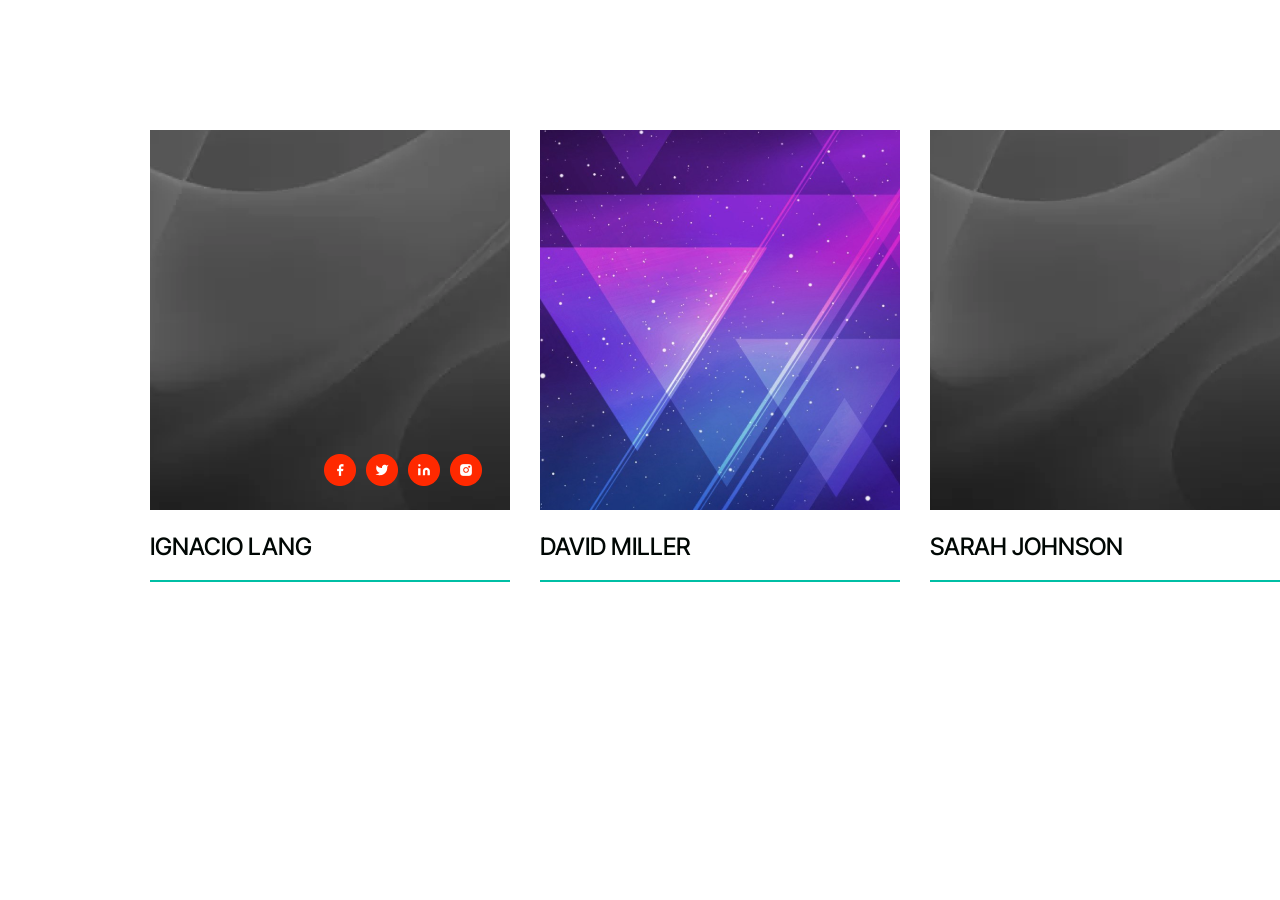
<file: background.html>
<!DOCTYPE html>
<html lang="en">
<head>
    <meta charset="UTF-8">
    <meta name="viewport" content="width=device-width, initial-scale=1.0">
    <title>Document</title>
    <link rel="stylesheet" href="background.css">
    <link rel="preconnect" href="https://fonts.googleapis.com">
    <link rel="preconnect" href="https://fonts.gstatic.com" crossorigin>
    <link href="https://fonts.googleapis.com/css2?family=Inter+Tight:ital,wght@0,100..900;1,100..900&family=Montserrat:ital,wght@0,100..900;1,100..900&family=Noto+Sans:ital,wght@0,100..900;1,100..900&family=Roboto:ital,wght@0,100..900;1,100..900&display=swap" rel="stylesheet">
</head>
<body>
    <div class="container">
        <div class="backgrounds">
            <figure class="background">
	            <img class="background__image" src="1.png" alt="Абстрактный серый фон">
	            <figcaption class="background__author">Ignacio Lang</figcaption>
            </figure>
            <figure class="background">
	            <img class="background__image" src="2.png" alt="Фиолетовый фон с треугольниками">
	            <figcaption class="background__author">David Miller</figcaption>
            </figure>
            <figure class="background">
	            <img class="background__image" src="3.png" alt="Абстрактный серый фон">
	            <figcaption class="background__author">Sarah Johnson</figcaption>
            </figure>
        </div>
    </div>
</body>
</html>
</file>
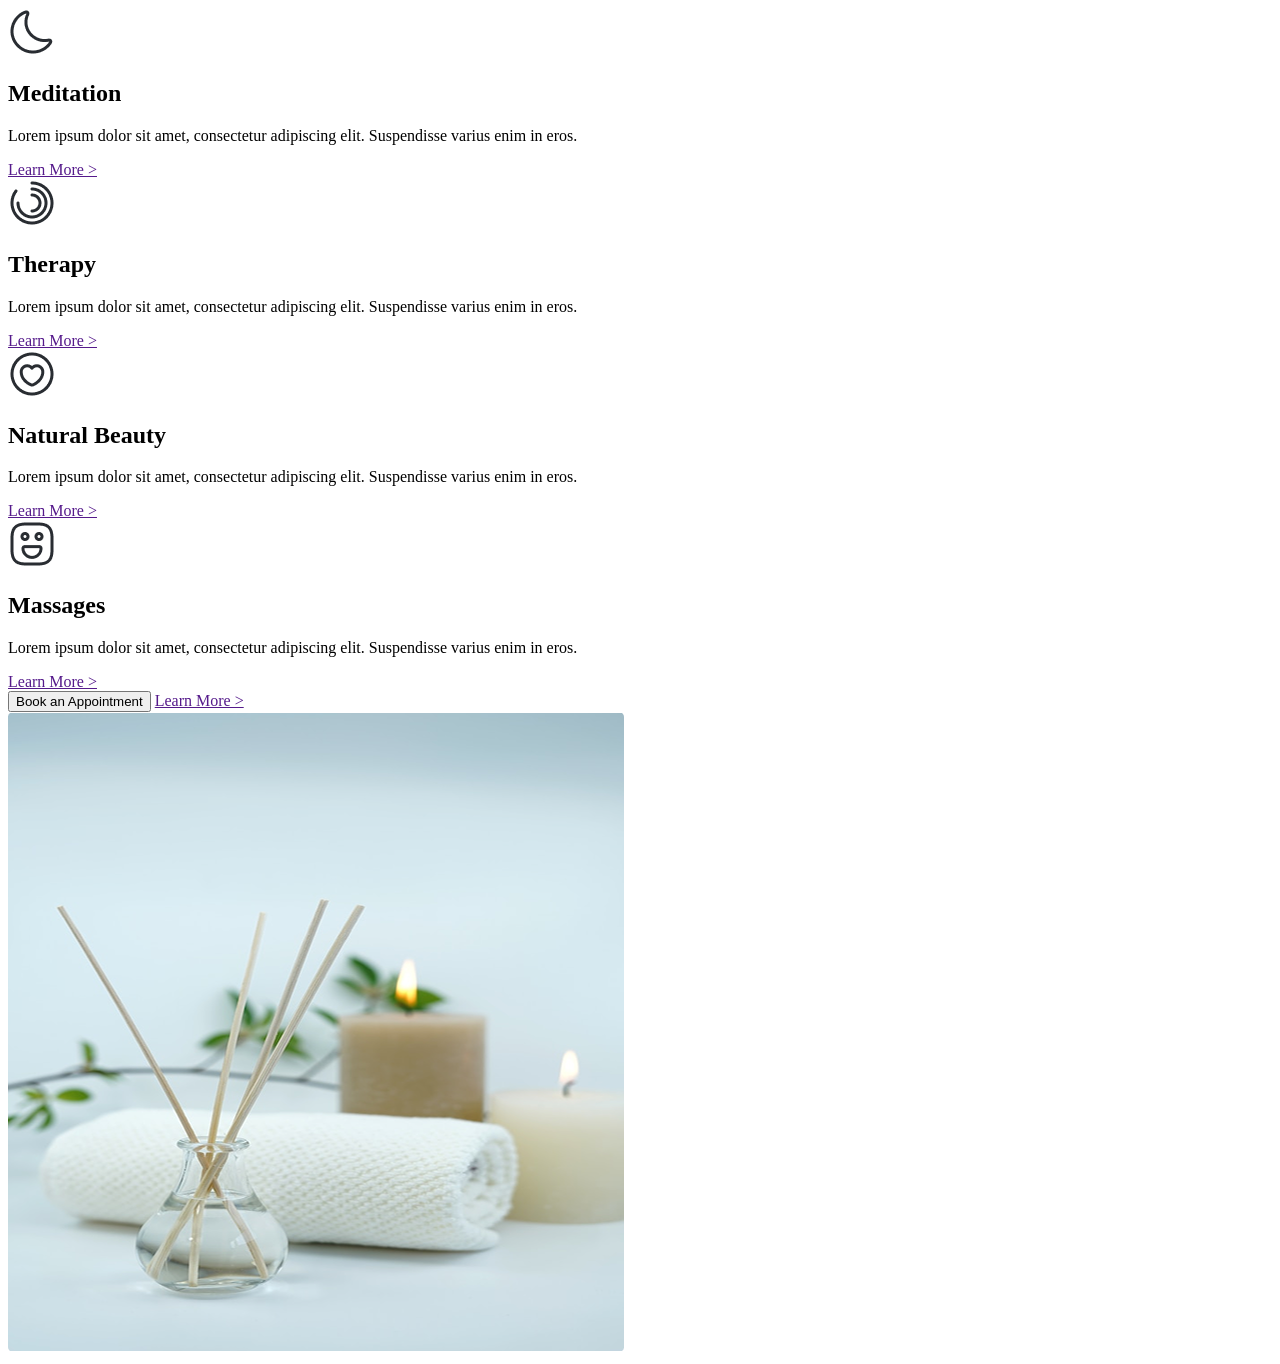
<file: block1.html>
<!DOCTYPE html>
<html lang="en">
<head>
    <meta charset="UTF-8">
    <meta name="viewport" content="width=device-width, initial-scale=1.0">
    <title>Document</title>
</head>
<body>
    <div class="main">
        <div class="main__advantages">
            <section class="advantage">
                <img src="moon.png" alt="moon" class="advantage__image">
                <h1 class="advantage__name">Meditation</h1>
                <p class="advantage__description">Lorem ipsum dolor sit amet, consectetur adipiscing elit. Suspendisse varius enim in eros.</p>
                <a href="" class="link__more">Learn More ></a></section>
            <section>
                <img src="chart.png" alt="chart" class="advantage__image">
                <h1 class="advantage__name">Therapy</h1>
                <p class="advantage__description">Lorem ipsum dolor sit amet, consectetur adipiscing elit. Suspendisse varius enim in eros.</p>
                <a href="" class="link__more">Learn More ></a></section>
            <section>
                <img src="heart-circle.png" alt="heart circle" class="advantage__image">
                <h1 class="advantage__name">Natural Beauty</h1>
                <p class="advantage__description">Lorem ipsum dolor sit amet, consectetur adipiscing elit. Suspendisse varius enim in eros.</p>
                <a href="" class="link__more">Learn More ></a></section>
            <section>
                <img src="emoji-happy.png" alt="emoji happy" class="advantage__image">
                <h1 class="advantage__name">Massages</h1>
                <p class="advantage__description">Lorem ipsum dolor sit amet, consectetur adipiscing elit. Suspendisse varius enim in eros.</p>
                <a href="" class="link__more">Learn More ></a></section>
        </div>
        <div class="main__book">
            <button class="book">Book an Appointment</button>
            <a href="" class="link__more">Learn More ></a></section>
        </div>
         <img src="Image.png" alt="coziness" class="main__image">
    </div>  
</body>
</html>
</file>
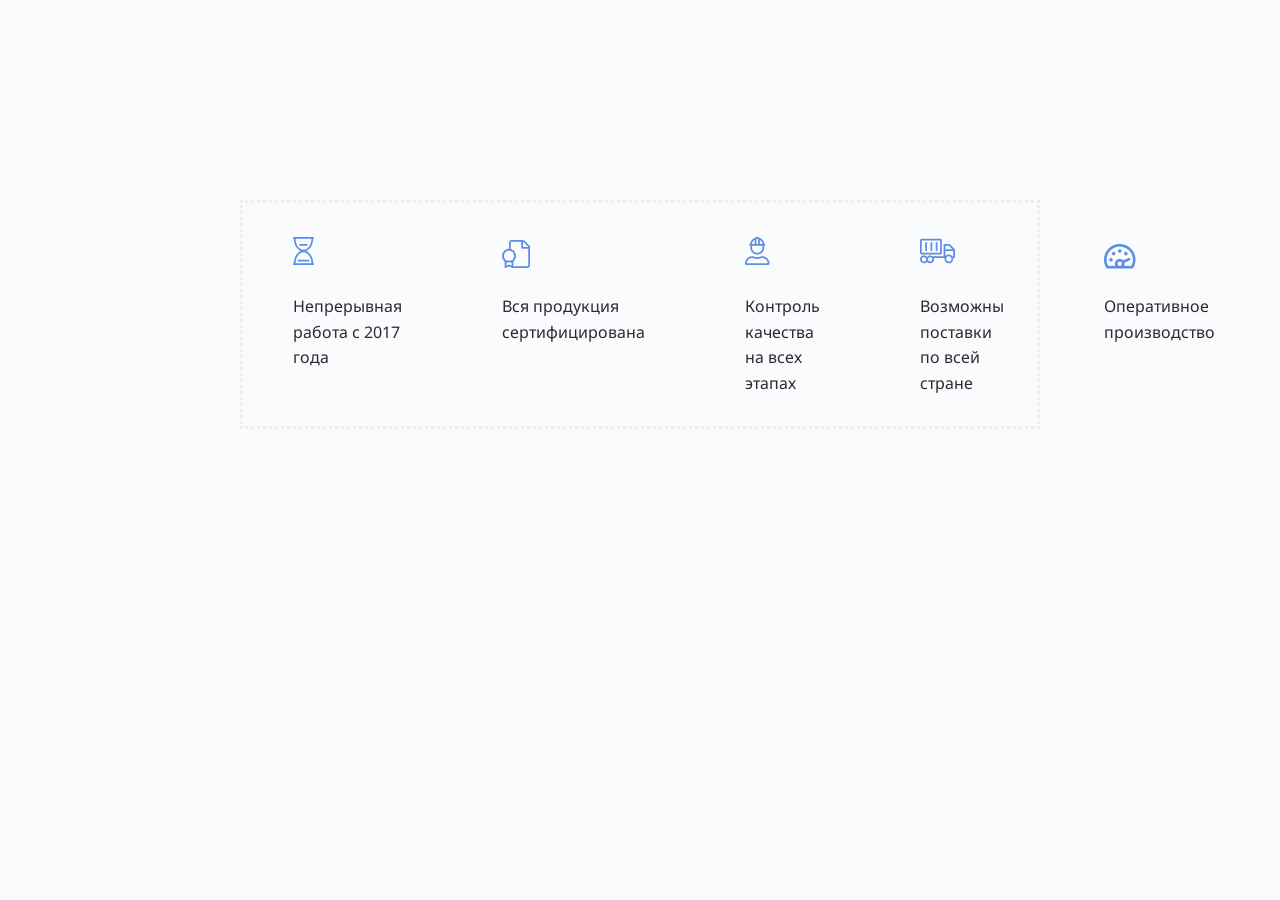
<file: flexbox.html>
<!DOCTYPE html>
<html lang="en">
<head>
    <meta charset="UTF-8">
    <meta name="viewport" content="width=device-width, initial-scale=1.0">
    <title>Document</title>
    <link rel="stylesheet" href="flexbox.css">
    <link rel="preconnect" href="https://fonts.googleapis.com">
<link rel="preconnect" href="https://fonts.gstatic.com" crossorigin>
<link href="https://fonts.googleapis.com/css2?family=Montserrat:ital,wght@0,100..900;1,100..900&family=Noto+Sans:ital,wght@0,100..900;1,100..900&display=swap" rel="stylesheet">
</head>
<body>
    <div class="advantages">
        <div class="container advantages__container">
            <ul class="advantages__descriptions">
                <li class="advantages__description">
                    <img class="advantage__img" src="Frame 36.png" alt="clock">
                    <p class="advantage__info">Непрерывная работа c 2017 года</p>
                </li>
                <li class="advantages__description">
                    <img class="advantage__img" src="Vector.png" alt="certificate">
                    <p class="advantage__info">Вся продукция сертифицирована</p>
                </li>
                <li class="advantages__description">
                    <img class="advantage__img" src="Frame 33.png" alt="worker">
                    <p class="advantage__info">Контроль качества на всех этапах</p>
                </li>
                <li class="advantages__description">
                    <img class="advantage__img" src="Frame 35.png" alt="car">
                    <p class="advantage__info">Возможны поставки по всей стране</p>
                </li>
                <li class="advantages__description">
                    <img class="advantage__img" src="Vector (1).png" alt="speedometer">
                    <p class="advantage__info">Оперативное производство</p>
                </li>
            </ul>
        </div>
    </div>
</body>
</html>
</file>
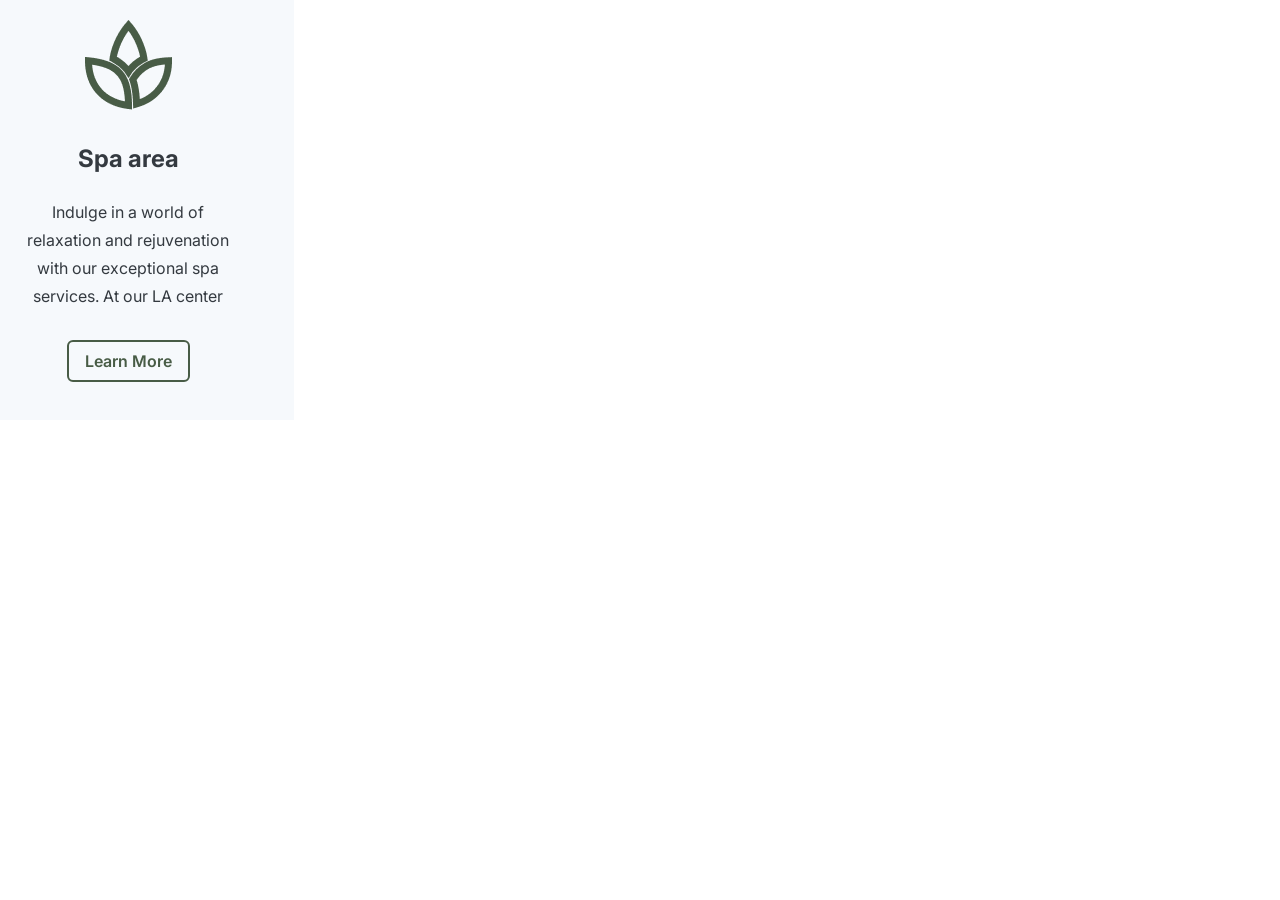
<file: fonts.html>
<!DOCTYPE html>
<html lang="en">
<head>
    <meta charset="UTF-8">
    <meta name="viewport" content="width=device-width, initial-scale=1.0">
    <title>Document</title>
    <link rel="stylesheet" href="fonts.css">
    <link rel="preconnect" href="https://fonts.googleapis.com">
    <link rel="preconnect" href="https://fonts.gstatic.com" crossorigin>
    <link href="https://fonts.googleapis.com/css2?family=Inter:ital,opsz,wght@0,14..32,100..900;1,14..32,100..900&display=swap" rel="stylesheet">
</head>
<body>
    <div class="advertising">
        <div class="container advertising__container">
            <img class="advertising__img" src="material-symbols_spa.png" alt="lotos">
            <h2 class="advertising__title">Spa area</h2>
            <p class="advertising__info">Indulge in a world of relaxation and rejuvenation with our exceptional spa services. At our LA center</p>
            <a class="advertising__link" href="#">Learn More</a>
        </div>
    </div>
</body>
</html>
</file>
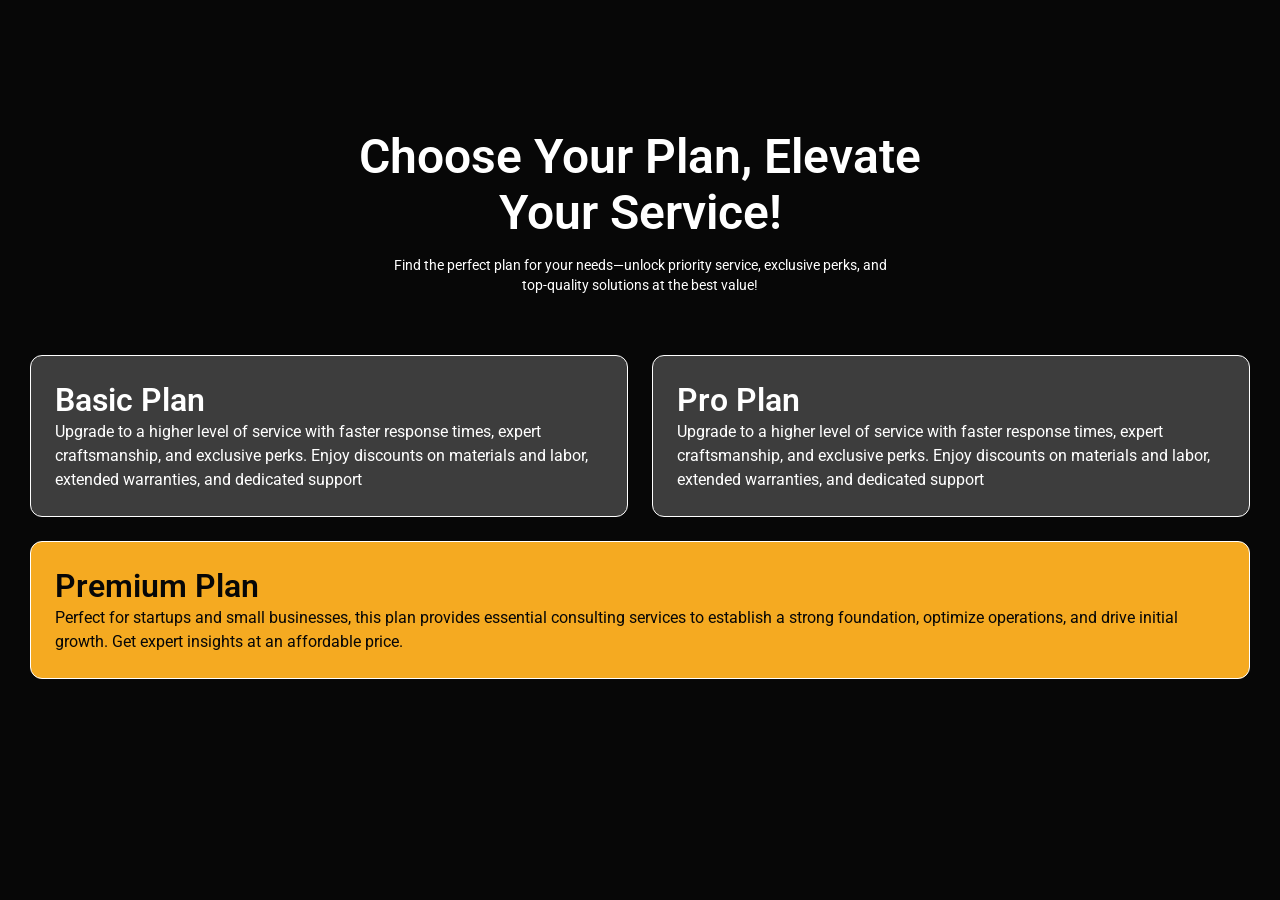
<file: grid.html>
<!DOCTYPE html>
<html lang="en">
<head>
    <meta charset="UTF-8">
    <meta name="viewport" content="width=device-width, initial-scale=1.0">
    <title>Document</title>
    <link rel="stylesheet" href="grid.css">
    <link rel="preconnect" href="https://fonts.googleapis.com">
    <link rel="preconnect" href="https://fonts.gstatic.com" crossorigin>
    <link href="https://fonts.googleapis.com/css2?family=Montserrat:ital,wght@0,100..900;1,100..900&family=Noto+Sans:ital,wght@0,100..900;1,100..900&family=Roboto:ital,wght@0,100..900;1,100..900&display=swap" rel="stylesheet">
</head>
<body>
    <section class="plans">
    <div class="container plans__container">
        <div class="info__plans">
            <h2 class="title__plans">Choose Your Plan, Elevate Your Service!</h2>
            <p class="text__plans">Find the perfect plan for your needs—unlock priority service, 
                exclusive perks, and top-quality solutions at the best value!</p>
        </div>
        <div class="plans__type">
                <div class="plan__econom">
                    <h3 class="plan__type">Basic Plan</h3>
                    <p class="plan__description">Upgrade to a higher level of service with faster response times, expert craftsmanship, 
                    and exclusive perks. Enjoy discounts on materials and labor, extended warranties, and dedicated support </p>
                </div>
                <div class="plan__econom">
                    <h3 class="plan__type">Pro Plan</h3>
                    <p class="plan__description">Upgrade to a higher level of service with faster response times, expert craftsmanship, 
                    and exclusive perks. Enjoy discounts on materials and labor, extended warranties, and dedicated support </p>
                </div>
            <div class="plan__premium">
                <h3 class="plan__type">Premium Plan</h3>
                <p class="plan__description">Perfect for startups and small businesses, this plan provides essential consulting services to establish a strong foundation, 
                optimize operations, and drive initial growth. Get expert insights at an affordable price.</p>
            </div>
        </div>
    </div>
    </section>
</body>
</html>
</file>
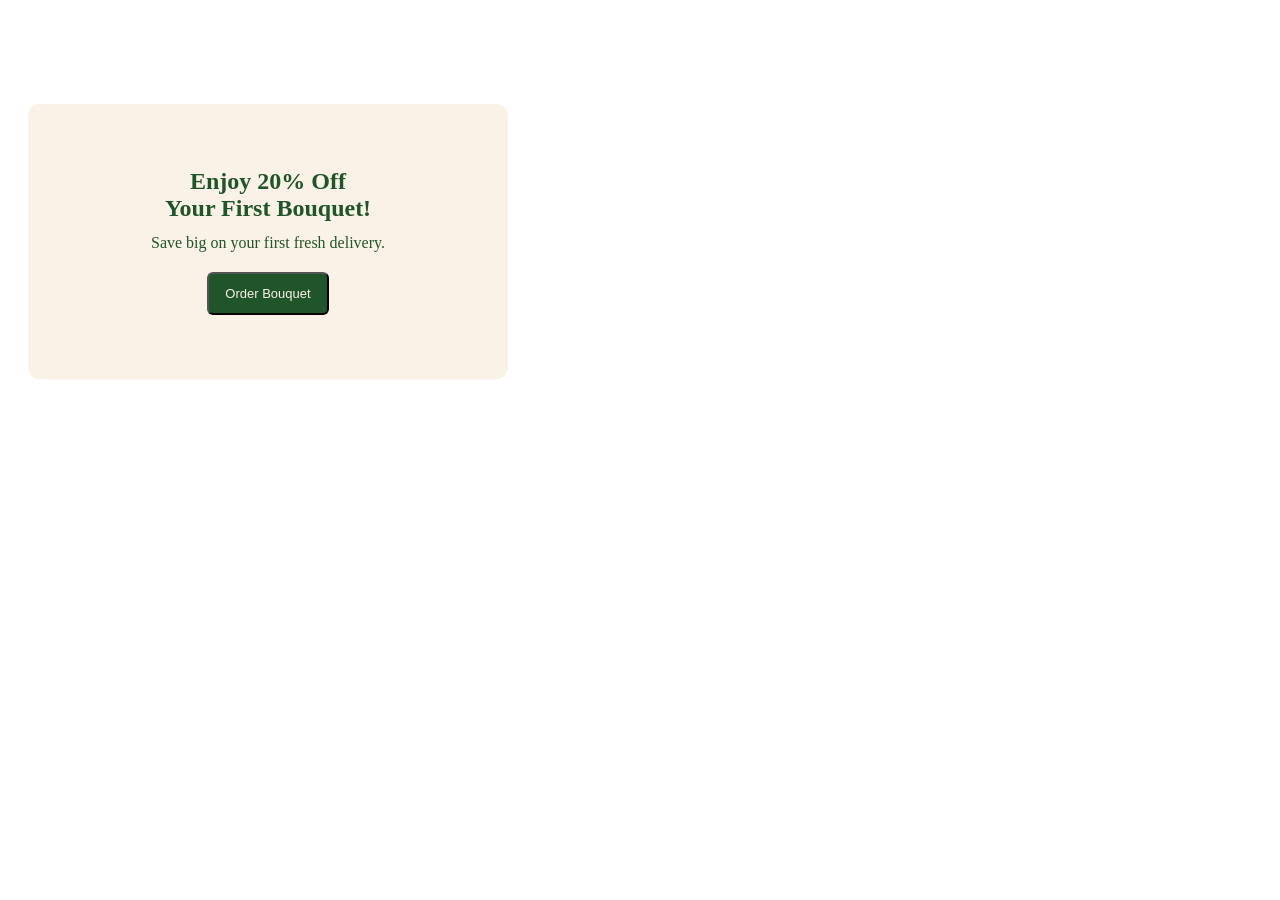
<file: hometask_css.html>
<!DOCTYPE html>
<html lang="en">
<head>
    <meta charset="UTF-8">
    <meta name="viewport" content="width=device-width, initial-scale=1.0">
    <title>Document</title>
    <link rel="stylesheet" href="./hometask_css.css">
</head>
<body>
    <div>
        <h1>Enjoy 20% Off <br>Your First Bouquet!</h1>
        <p>Save big on your first fresh delivery.</p>
        <button>Order Bouquet</button>
    </div>  
</body>
</html>
</file>
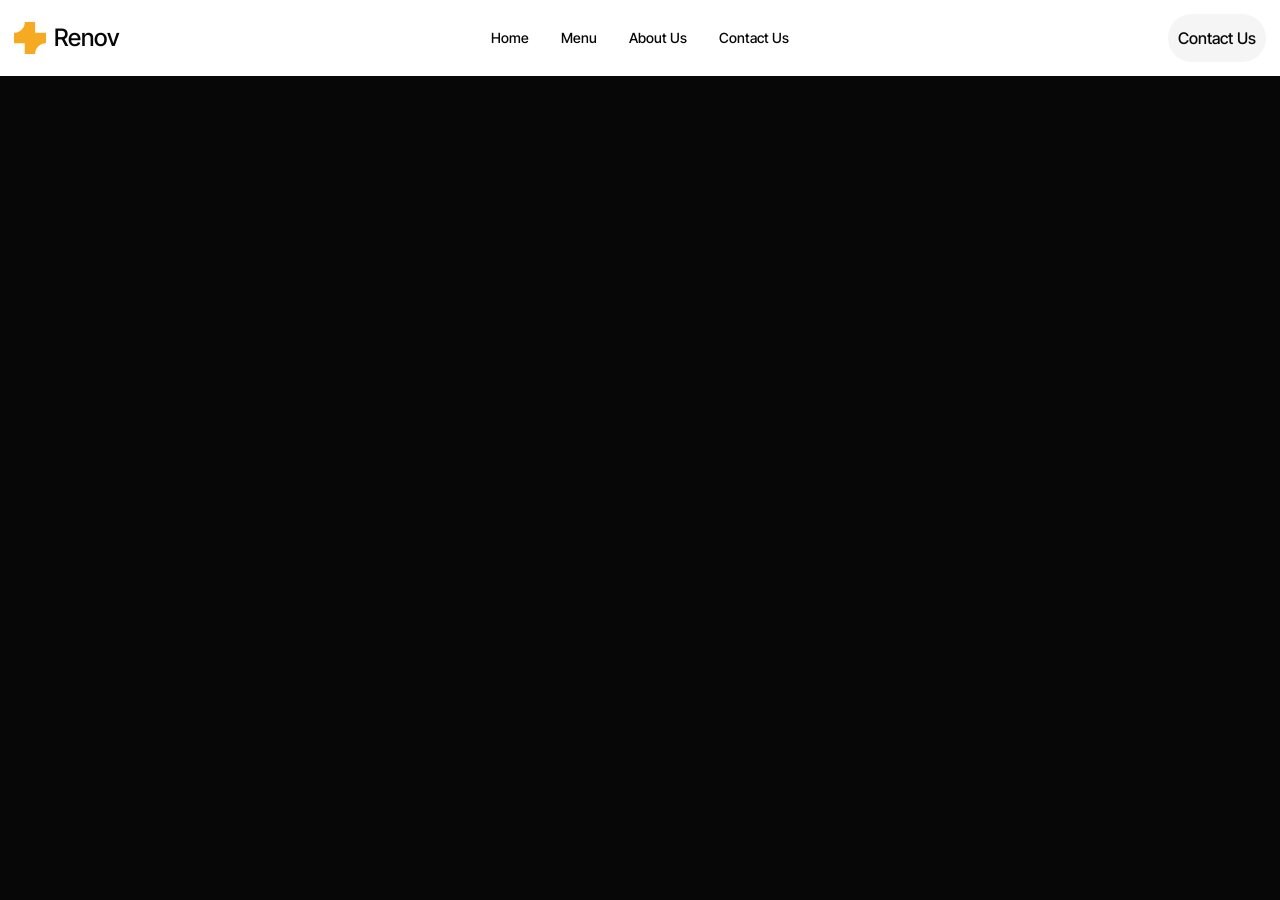
<file: Position.html>
<!DOCTYPE html>
<html lang="en">
<head>
    <meta charset="UTF-8">
    <meta name="viewport" content="width=device-width, initial-scale=1.0">
    <title>Document</title>
    <link rel="stylesheet" href="Position.css">
    <link rel="preconnect" href="https://fonts.googleapis.com">
    <link rel="preconnect" href="https://fonts.gstatic.com" crossorigin>
    <link href="https://fonts.googleapis.com/css2?family=Inter+Tight:ital,wght@0,100..900;1,100..900&family=Montserrat:ital,wght@0,100..900;1,100..900&family=Noto+Sans:ital,wght@0,100..900;1,100..900&family=Roboto:ital,wght@0,100..900;1,100..900&display=swap" rel="stylesheet">
</head>
<body>
    <header class="main-header">
        <div class="header_tittle">
            <img class="header_logo" src="Vector (2).png" alt="Logo"><p class="company_name">Renov</p></div>
        <nav class="header_navigation">
            <a class="navigation_link" href="#">Home</a>
            <a class="navigation_link" href="#">Menu</a>
            <a class="navigation_link" href="#">About Us</a>
            <a class="navigation_link" href="#">Contact Us</a>
        </nav>
    <a class="link_contact" href="#">Contact Us</a>
    </header>
    <main class="content">
    <!-- Тут твой основной контент страницы -->
    </main>
</body>
</html>
</file>
<file: background.css>
*{
    margin: 0;
    padding: 0;
    box-sizing: border-box;
}

body{
    font-family: "Inter Tight", sans-serif;
    color: rgba(0, 7, 4, 1);
}

.container{
    padding: 130px 150px;
    max-width: 1440px;
    margin: 0 auto;        /* Автоматические отступы слева и справа центрируют блок */
    width: 100%;           /* Позволяет контейнеру сжиматься на экранах меньше 1440px */
}

.backgrounds{
    display: grid;
    grid-template-columns: repeat(3, 1fr);
    gap: 30px;
}

.background{
    width: 100%;
    display: block; /* Убирает системный зазор под картинкой */
}

.background__author{
    font-weight: 500;
    font-size: 24px;
    line-height: 110%;
    text-transform: uppercase;
    border-bottom: 2px solid #00bfa5; /*зеленая полоса под именем */
    padding-top: 20px; /* Отступ от картинки до текста */
    padding-bottom: 20px; /* Отступ от текста до зеленой линии */
}
</file>
<file: flexbox.css>
*{
    margin: 0;
    padding: 0;
    box-sizing: border-box;
}

body{
    font-family: "Noto Sans", sans-serif;
    background-color: #FAFBFC;
    color: #292D33;
    padding: 200px 240px;
}
.advantages__descriptions{
    display: flex;
    flex-direction: row;
    align-items: baseline;
    justify-content: space-between;
    border: dotted;
    border-color: #EBEBF0;
}
.advantages__description{
    list-style-type: none;
    flex-direction: column;
    align-items: baseline;
    padding: 30px 50px;
}

.advantage__img{
    margin-bottom: 20px;
    max-width: 36px;
    max-height: 36px;
}

.advantage__info{
    font-weight: 400;
    font-size: 16px;
    line-height: 160%;
    max-width: 188px;
}
</file>
<file: fonts.css>
*{
    margin: 0;
    padding: 0;
    box-sizing: border-box;
}

body{
    font-family: "Inter", sans-serif;
    width: 294px;
    height: 414.2px;
    text-align: center;
}


.advertising{
    background-color: #F6F9FC;
    padding: 20px 37.7px 0px 0px;
}

.container{
    margin: 0;
    padding: 0 15px;
}

.advertising__img{
    margin-bottom: 30px;
    object-fit: contain;
}

.advertising__title{
    color: #343A40;
    font-weight: 700;
    font-size: 24px;
    line-height: 29px;
    margin-bottom: 25px;
}

.advertising__info{
    color: #343A40;
    font-weight: 400;
    font-size: 16px;
    line-height: 28px;
    margin-bottom: 30px;
}

.advertising__link{
    color: #485C46;
    font-weight: 600;
    font-size: 16px;
    line-height: 18px;
    border: 2px solid #485C46;
    text-decoration: none;
    display: inline-block;
    padding: 10px 16px;
    border-radius: 6px;
    margin-bottom: 37.7px;
}
</file>
<file: grid.css>
*{ 
    margin: 0;
    padding: 0;
    box-sizing: border-box;
}

body{
    font-family: "Roboto", sans-serif;
    background-color: #070707;
    color: #FFFFFF;
}

.plans{
    padding: 129px 0;
}

.container{
    max-width: 1220px; /* ограничение и центрирование контейнера */
    margin: 0 auto; 
}

.title__plans{
    font-weight: 600;
    font-size: 48px;
    line-height: 56px;
    margin-bottom: 14px;
}

.info__plans{
    text-align: center;
    margin: 0 auto 60px; /* ограничение и центрирование обертки */
    max-width: 639px;
}

.text__plans{
    max-width: 515px;
    margin: 0 auto;
    font-size: 14px;
    line-height: 20px;
}


.plans__type{
    display: grid;
    grid-template-rows: auto auto;
    grid-template-columns: 1fr 1fr;
    gap: 24px;
}


.plan__econom{
    background-color: rgba(255, 255, 255, 0.22);
    border: 1px solid #FFFFFF;
    border-radius: 12px;
    padding: 24px;
}

.plan__type{
    font-weight: 600;
    font-size: 32px;
    line-height: 40px;
}

.plan__premium{
    background-color: #F5AA21;
    color: #070707;
    border: 1px solid #FFFFFF;
    border-radius: 12px;
    padding: 24px;
    grid-column: 1/3;
}

.plan__description{
    font-size: 16px;
    line-height: 24px;
}
</file>
<file: hometask_css.css>
*{
    margin: 0;
    padding: 0;
    box-sizing: border-box;
}

body{
    width: 1160;
    height: 356;
    padding: 64px 28px;
    font-family: 'Times New Roman', Times, serif;
    font-weight: 400;
}

div{
    background-color: #FAF2E6;
    width: 480;
    max-width: 480px;
    height: 228;
    padding: 64px 28px;
    border-radius: 12px;
    text-align: center;
    gap: 20px;
    margin-top: 40px;
    margin-bottom: 12px;
}

h1{
    color: #205529;
    width: 280;
    height: 52;
    gap: 12px;
    font-weight: 700;
    font-style: Bold;
    font-size: 24px;
    margin-bottom: 12px;
}

p{
    color: #205529;
    width: 320;
    height: 22;
    font-size: 16px;
    gap: 12px;
}

button{
    background-color: #205529;
    color: #FAF2E6;
    padding: 12px 16px;
    border-radius: 6px;
    font-size: 13px;
    gap: 6px;
    margin-top: 20px;
}
</file>
<file: Position.css>
*{ 
    margin: 0;
    padding: 0;
    box-sizing: border-box;
}

body{
    font-family: "Inter Tight", sans-serif;
    background-color:rgba(7, 7, 7, 1);
    position: relative;
}

.main-header{
    width: 100%; /* Шапка должна растягиваться на весь экран */
    height: 76px; 
    background-color: rgba(255, 255, 255, 1);
    color: rgba(7, 7, 7, 1);
    position: sticky; /* 1. Включаем прилипание */
    top: 0; /* 2. Указываем точку прилипания — вплотную к самому верху окна */
    z-index: 100; /* 3. Задаем z-index, чтобы контент при скроллинге уходил под шапку, а не перекрывал её */
}

.header_tittle{
    position: absolute;
    left: 14px;
    top: 50%;
    transform: translateY(-50%);
}

.header_logo{    
    display: inline-block;
    margin-right: 8px;
    vertical-align: bottom;
}

.company_name{
    display: inline-block;
    font-weight: 500;
    font-size: 24px;
    line-height: 32px;
}

.header_navigation{
    position: absolute; 
    top: 50%; /* 2. Сдвигаем верхний край ровно на половину высоты экрана */
    left: 50%; /* 3. Сдвигаем левый край ровно на половину ширины экрана */
    transform: translate(-50%, -50%); /* 4. Сдвигаем картинку назад на 50% от её собственного размера */
    display: flex;
    gap: 32px;
}

.navigation_link{
    font-weight: 500;
    font-size: 14px;
    line-height: 20px;
    color: rgba(7, 7, 7, 1);
    text-decoration: none;
}

.link_contact{
    position: absolute;
    right: 14px;
    top: 50%;
    transform: translateY(-50%);
    font-weight: 500;
    font-size: 16px;
    line-height: 24px;
    background-color: rgba(245, 245, 245, 1);
    color: rgba(7, 7, 7, 1);
    text-decoration: none;
    display: inline-block;
    padding: 12px 10px;
    border-radius: 72px;
}
</file>
